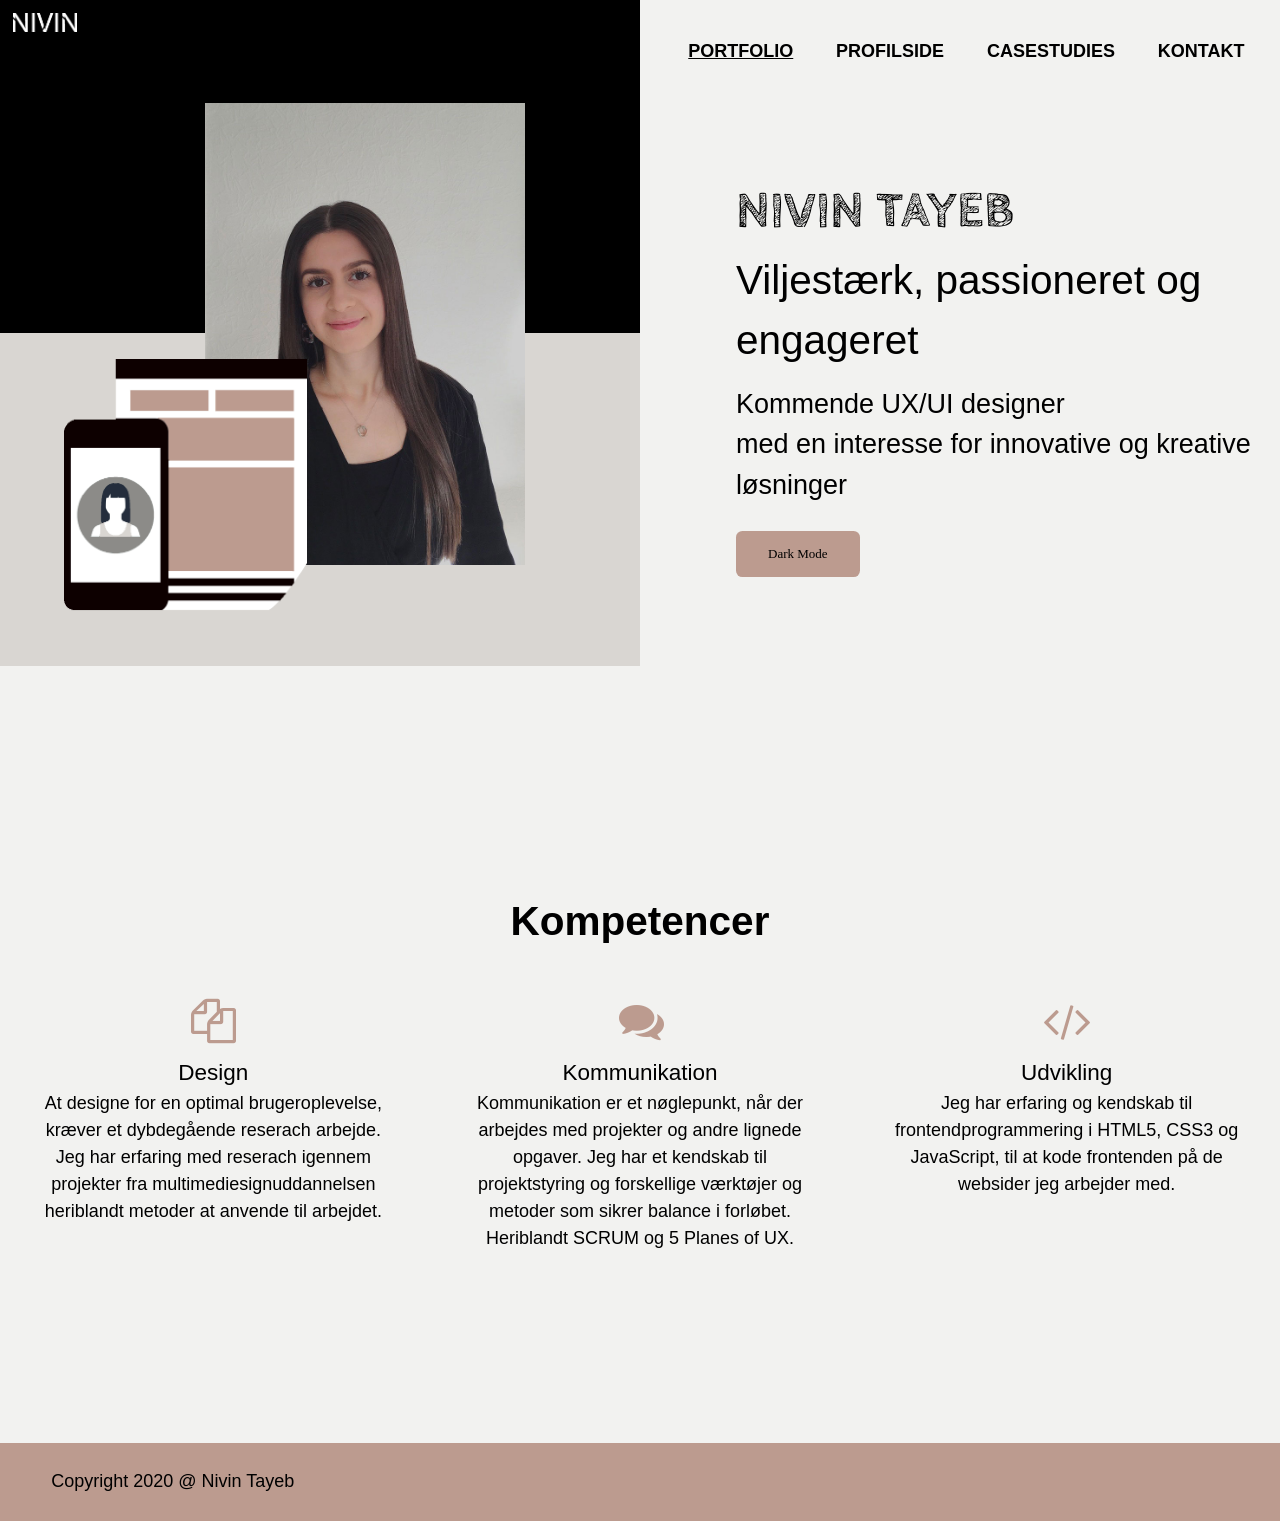
<file: Kode/index.html>
<!doctype html>
<html lang="da">

<head>
    <meta charset="UTF-8">
    <meta name="viewport" content="width=device-width, initial-scale=1.0">
    <meta name="keywords" content="portfolio, multimediedesigner, ux, ui, ux/ui">
    <meta name="description" content="portfolio, casestudies, designer, ux/ui designer">
    <link rel="stylesheet" href="style.css">
    <link rel="stylesheet" href="https://cdnjs.cloudflare.com/ajax/libs/font-awesome/4.7.0/css/font-awesome.min.css">
    <link href="https://fonts.googleapis.com/css2?family=Cabin+Sketch&display=swap" rel="stylesheet">
    <style>
        @import url('https://fonts.googleapis.com/css?family=Open+Sans&display=swap');
    </style>
    <script src="assets/js/script.js" defer></script>
    <title>Portfolio - Nivin Tayeb - Multimediedesigner</title>

</head>


<body>
    <main>
        <div class="gridcontainer">
            <header class="frontpage">
                <div class="navbar">
                    <nav class="menu">
                        <a href="index.html"><u>PORTFOLIO</u></a>
                        <a href="profilside.html">PROFILSIDE</a>
                        <a href="casestudies.html">CASESTUDIES</a>
                        <a href="kontakt.html">KONTAKT</a>
                    </nav>


                </div>

                <article class="frontpage-text">
                    <h1 id="headline"></h1>
                    <h3>Viljestærk, passioneret og <br> engageret</h3>
                    <p>Kommende <b>UX/UI</b> designer <br>
                        med en interesse for innovative og kreative løsninger</p>
                </article>


                <button id="darkmode" onclick="onChange() ">Dark Mode</button>
            </header>

            <div class="frontpage-img">
                <div class="logo"> <a href="index.html"> <img src="assets/images/logo.png" alt=""></div></a>
                <div class="img1"> <img src="assets/images/forside.jpg" alt="Nivin"></div>
                <div class="img2"> <img src="assets/images/ux.png" alt="uxdesign"></div>
                <!--Colourbox-->
            </div>

            <div class="box">
            </div>

            <article class="kompetencer-headline">
                <h2>Kompetencer</h2>
            </article>

            <article class="kompetence1-main">
                <div class="kompetence1">
                    <i class="fa fa-copy"></i>
                    <!--FontAwesome-->
                    <h4>Design</h4>
                    <p>At designe for en optimal brugeroplevelse, kræver et dybdegående reserach arbejde. Jeg har
                        erfaring med reserach igennem projekter fra multimediesignuddannelsen heriblandt metoder at
                        anvende til arbejdet.</p>
                </div>
            </article>

            <article class="kompetence2-main">
                <div class="kompetence2">
                    <i class="fa fa-comments"></i>
                    <!--FontAwesome-->
                    <h4>Kommunikation</h4>
                    <p>Kommunikation er et nøglepunkt, når der arbejdes med projekter og andre lignede opgaver. Jeg har
                        et kendskab til projektstyring og forskellige værktøjer og metoder som sikrer balance i
                        forløbet. Heriblandt SCRUM og 5 Planes of UX. </p>
                </div>
            </article>

            <article class="kompetence3-main">
                <div class="kompetence3">
                    <i class="fa fa-code"></i>
                    <!--FontAwesome-->
                    <h4>Udvikling</h4>
                    <p>Jeg har erfaring og kendskab til frontendprogrammering i HTML5, CSS3 og JavaScript, til at kode
                        frontenden på de websider jeg arbejder med. </p>
                </div>
            </article>

            <footer class="footer">
                <p>Copyright 2020 @ Nivin Tayeb</p>
            </footer>

        </div>
    </main>
</body>

</html>
</file>
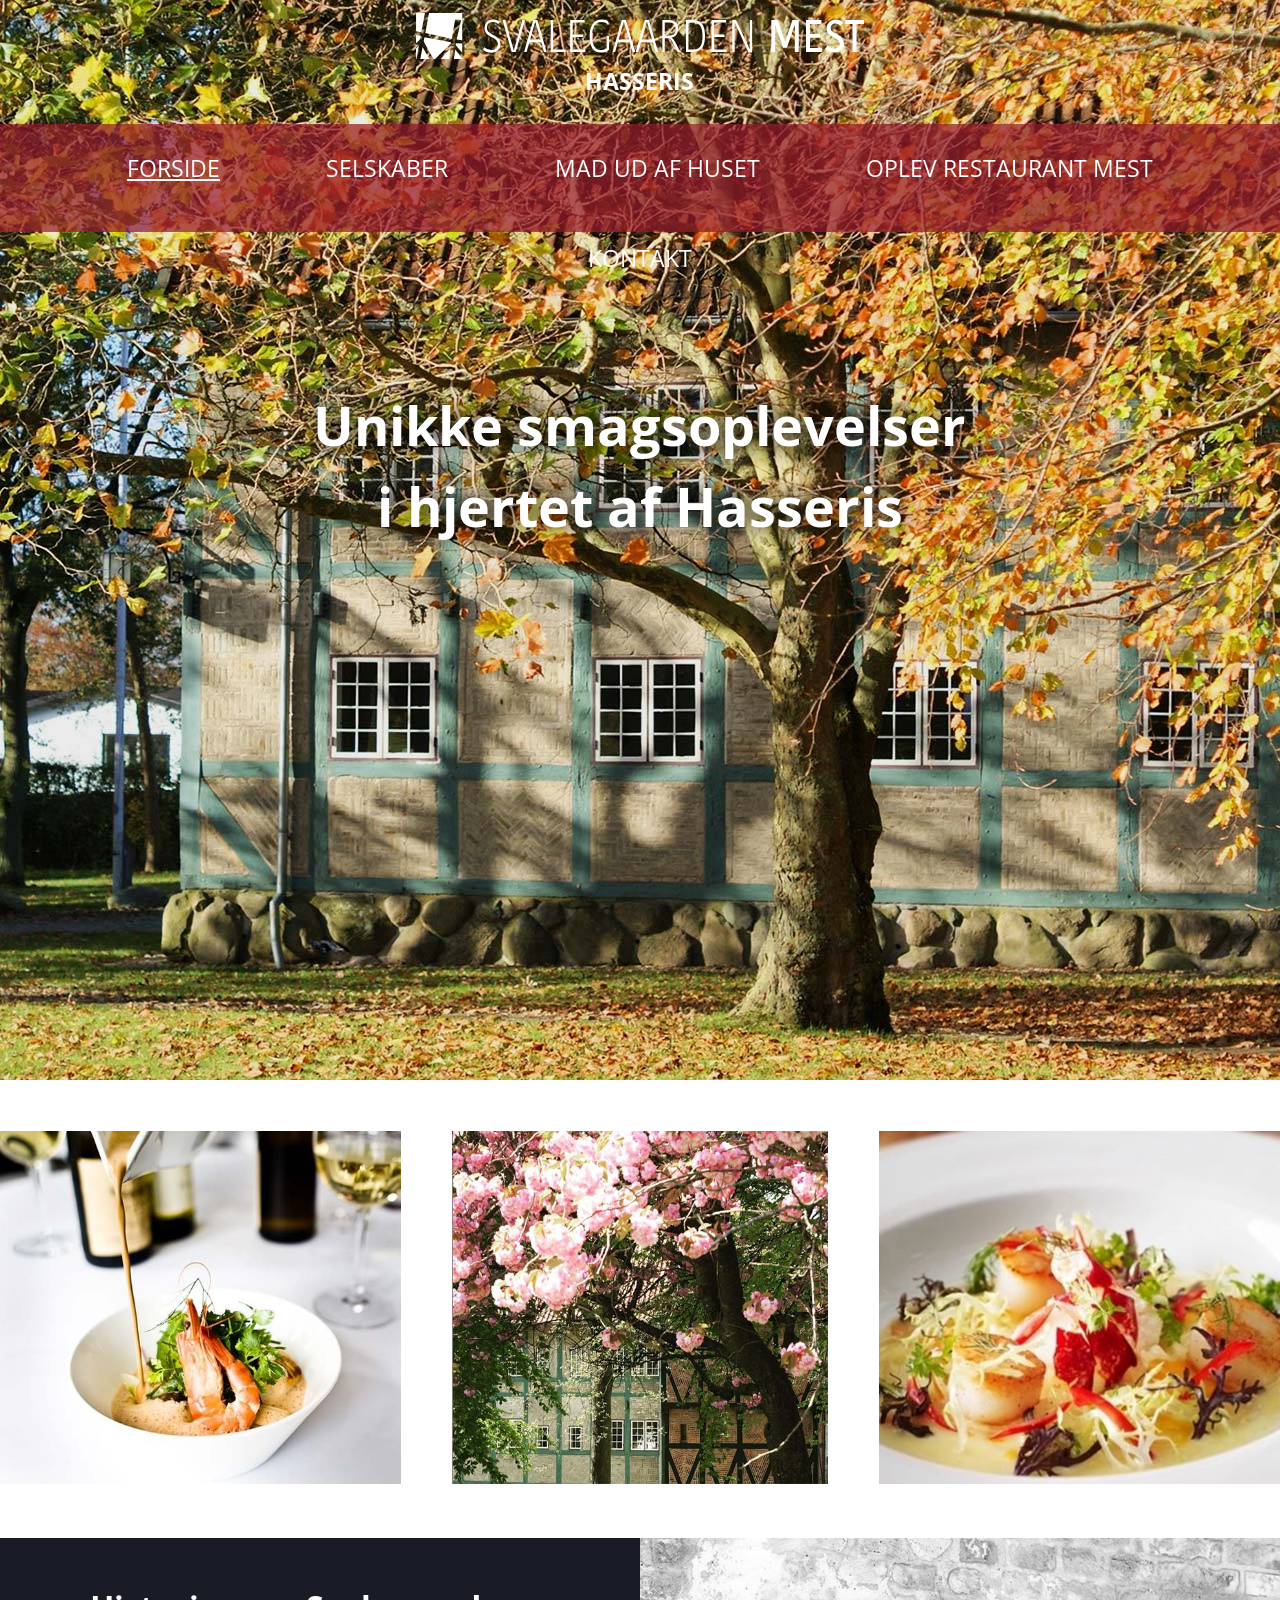
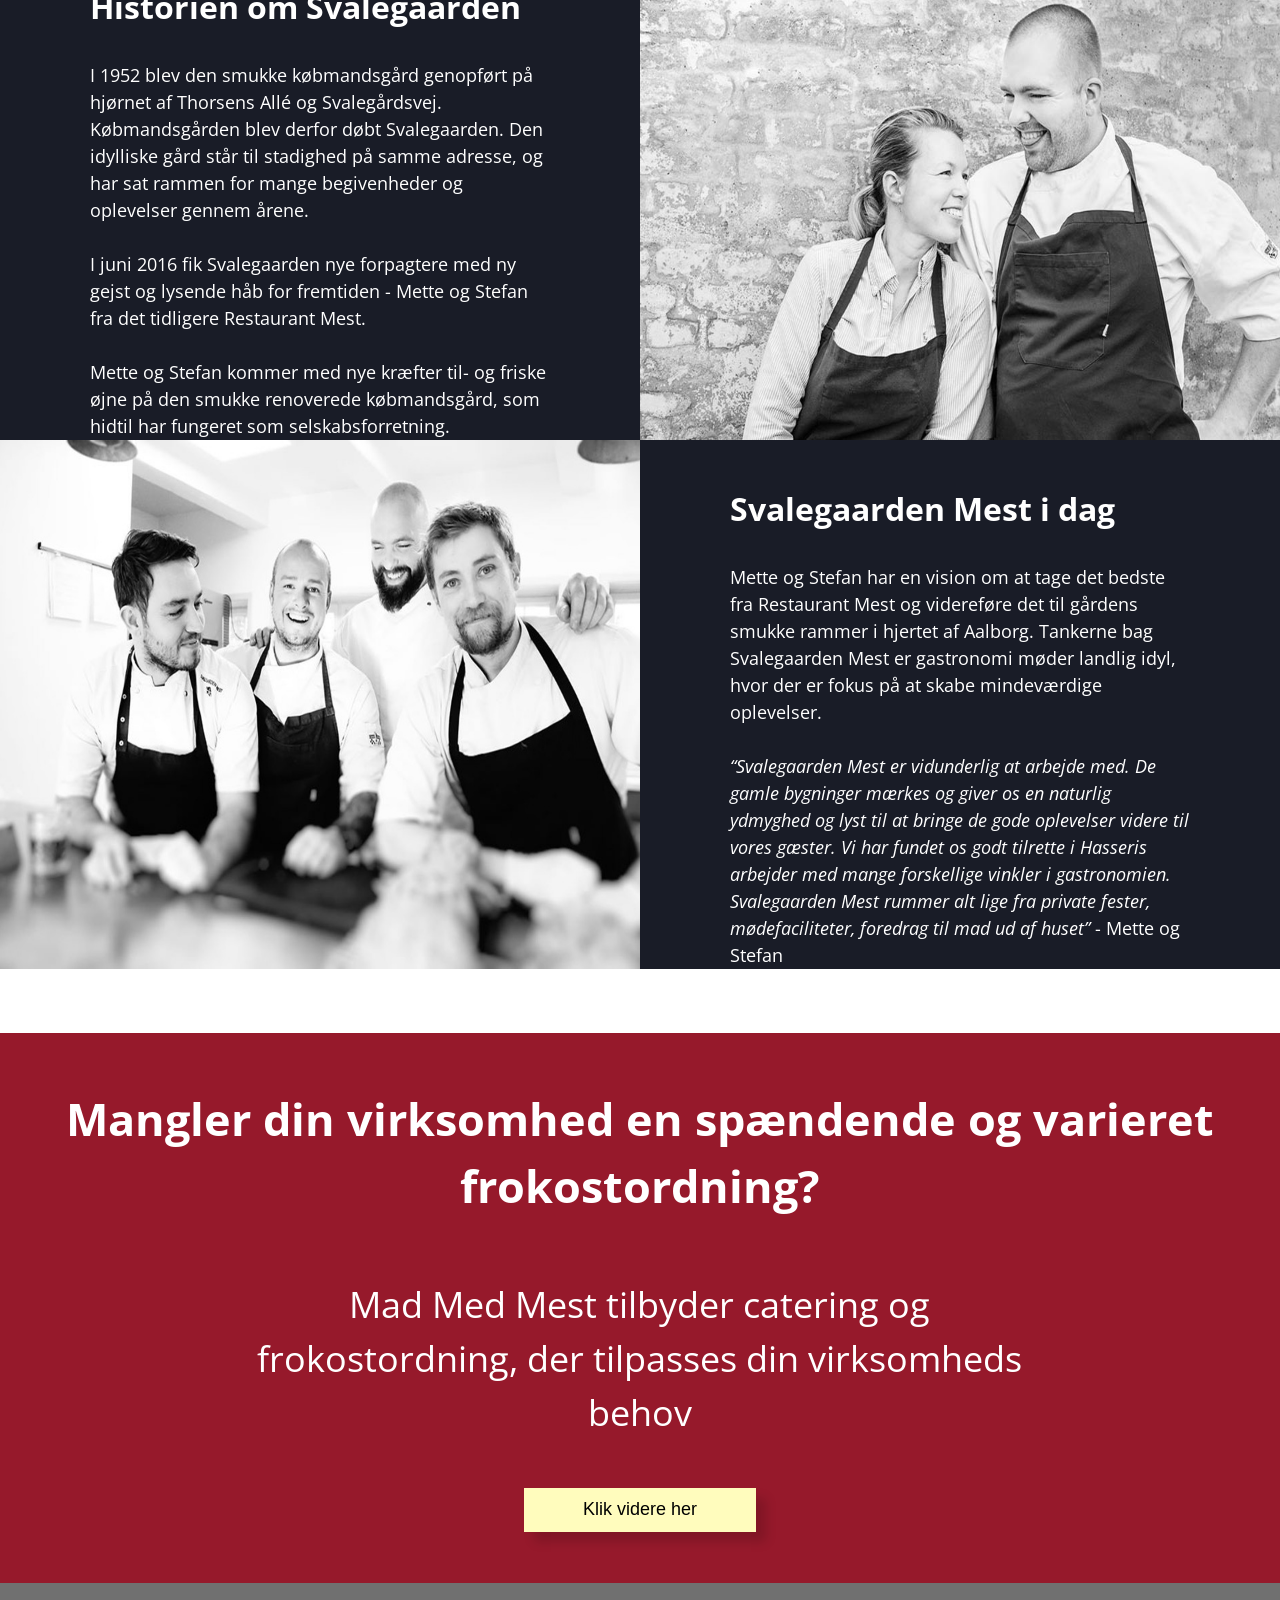
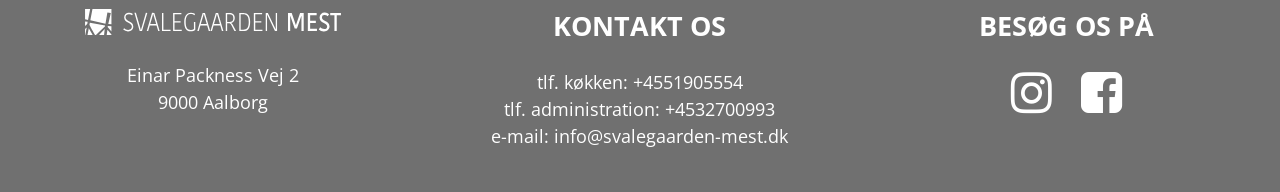
<file: Svalegaarden/index.html>
<!doctype html>
<html>

<head>
    <meta charset="UTF-8">
    <meta name="viewport" content="width=device-width, initial-scale=1.0">
    <meta name="keywords" content="svalegaarden, svalegaardenmest, svalegaarden-mest, smagsoplevelser, gastronomi, mad-med-mest, mad med mest, selskaber, mad ud af huset, restaurant mest, catering, frokostordninger, restaurant, hasseris, eksklusivt">
    <meta name="description" content="svalegaarden mest i hasseris, unikke smagsoplevelser, gastronomi i aalborg, smagsoplevelser i aalborg, historien om svalegaarden mest, svalegaarden mest i dag, mad med mest, spændende og varieret frokostordning, mette og stefan fra restaurant mest, smagsoplevelser i hasseris">
    <link rel="stylesheet" href="styles.css">
    <link rel="stylesheet" href="https://cdnjs.cloudflare.com/ajax/libs/font-awesome/4.7.0/css/font-awesome.min.css">
    <style>
        @import url('https://fonts.googleapis.com/css?family=Open+Sans&display=swap');
    </style>
    <title>Svalegaarden Mest</title>
</head>

<body> 
    <div class="gridcontainer">

        <header class="item1">
            <div>
                <img src="images/logo/logo.svg" alt="logo" class="logo">
                <h3>HASSERIS</h3>
            </div>
            <div class="navbar">
                <label for="toggle">&#9776;</label>
                <input type="checkbox" id="toggle">
                <nav class="menu">
                    <a href="index.html"><u>FORSIDE</u></a>
                    <a href="selskaber.html">SELSKABER</a>
                    <a href="madudafhuset.html">MAD UD AF HUSET</a>
                    <a href="restaurantmest.html">OPLEV RESTAURANT MEST</a>
                    <a href="kontakt.html">KONTAKT</a>
                </nav>
            </div>
            <h1>Unikke smagsoplevelser<br> i hjertet af Hasseris</h1>
        </header>

        <section class="item2">
            <img src="images/forside/rejer.jpg" alt="rejer">
        </section>

        <section class="item3">
            <img src="images/forside/blomster.jpg" alt="blomster">
        </section>

        <section class="item4">
            <img src="images/forside/mad.jpg" alt="mad">

        </section>

        <section class="item5">
            <img src="images/forside/ejere.jpg" alt="mette og stefan, svalegaarden" class="ejere">
        </section>

        <article class="item6">
            <h2>Historien om Svalegaarden</h2>
            <p>I 1952 blev den smukke købmandsgård genopført på hjørnet af Thorsens Allé og Svalegårdsvej. Købmandsgården blev derfor døbt Svalegaarden. Den idylliske gård står til stadighed på samme adresse, og har sat rammen for mange begivenheder og oplevelser
                gennem årene. <br> <br> I juni 2016 fik Svalegaarden nye forpagtere med ny gejst og lysende håb for fremtiden - Mette og Stefan fra det tidligere Restaurant Mest. <br> <br> Mette og Stefan kommer med nye kræfter til- og friske øjne på
                den smukke renoverede købmandsgård, som hidtil har fungeret som selskabsforretning.
            </p>
        </article>

        <section class="item7">
            <img src="images/forside/kokke.jpg" alt="kokke, svalegaarden" class="ejere">
        </section>

        <article class="item8">
            <h2>Svalegaarden Mest i dag</h2>
            <p>Mette og Stefan har en vision om at tage det bedste fra Restaurant Mest og videreføre det til gårdens smukke rammer i hjertet af Aalborg. Tankerne bag Svalegaarden Mest er gastronomi møder landlig idyl, hvor der er fokus på at skabe mindeværdige
                oplevelser.
                <br> <br>
                <em>“Svalegaarden Mest er vidunderlig at arbejde med. De gamle bygninger
                    mærkes og giver os en naturlig ydmyghed og lyst til at bringe de gode
                    oplevelser videre til vores gæster. Vi har fundet os godt tilrette i Hasseris
                    arbejder med mange forskellige vinkler i gastronomien. Svalegaarden Mest
                    rummer alt lige fra private fester, mødefaciliteter, foredrag til mad ud af
                    huset”</em> - Mette og Stefan
            </p>
        </article>

        <aside class="item9">
            <h1>Mangler din virksomhed en spændende og varieret frokostordning?</h1>
            <p>Mad Med Mest tilbyder catering og frokostordning, der tilpasses din virksomheds behov</p>
            <a href="https://svalegaarden-mest.dk/mad-med-mest" target="_blank">
                <button class="button1">Klik videre her</button>
            </a>
        </aside>

        <footer class="item10">
            <img src="images/logo/logo.svg" alt="logo">
            <p>Einar Packness Vej 2 <br> 9000 Aalborg
            </p>
        </footer>

        <footer class="item11">
            <h2>KONTAKT OS</h2>
            <p>tlf. køkken: +4551905554 <br> tlf. administration: +4532700993 <br> e-mail: info@svalegaarden-mest.dk
            </p>
        </footer>

        <footer class="item12">
            <h2>BESØG OS PÅ</h2>
            <a href="https://www.instagram.com/svalegaardenmest/?hl=da" target="_blank">
                <i class="fa fa-instagram fa-3x"></i>
            </a>
            <a href="https://da-dk.facebook.com/SvalegaardenMEST/" target="_blank">
                <i class="fa fa-facebook-square fa-3x"></i>
            </a>
        </footer>

    </div>
</body>

</html>
</file>
<file: Kode/style.css>
@charset "utf-8";
* {
    box-sizing: border-box;
}

html {
    scroll-behavior: smooth;
}

body {
    width: 100%;
    font-family: 'Barlow', sans-serif;
    line-height: 1.5;
    margin: 0;
    padding: 0;
    height: 100%;
    background-color: #F2F2F0;
    color: black;
}

/* GRID */

.gridcontainer {
    display: grid;
    grid-template-columns: 1fr 1fr 1fr 1fr 1fr 1fr;
    grid-template-rows: 1fr;
    grid-template-areas: "main main main header header header" "middle middle middle header header header" "last last last header header header" "d d d d d d" "a a b b c c" "footer footer footer footer footer footer";
}

/*HEADER - NAVIGATION*/

.frontpage {
    grid-area: header;
}

nav {
    width: 100vw;
    align-content: center;
    height: 100vw;
}

div nav {
    width: 51vw;
    height: 8vw;
}

.navbar {
    text-align: center;
    margin: 0;
    padding: 0;
}

.menu {
    text-align: center;
    margin: 0vw 1.5vw;
    padding: 0;
}

.menu a {
    text-decoration: none;
    color: black;
    margin: 0vw 3vw 0vw 0vw;
    line-height: 5;
    font-size: 2vh;
    font-weight: 700;
}


nav a:hover {
    border-bottom: solid 3px;
    cursor: pointer;
}

nav a:visited {
    border-bottom: solid 3px;
}

a:active {
    border-bottom: solid 3px;
}

/* OVERSKRIFT OG TEKST */

.frontpage-text {
    margin: 0vw 0vw 0vw 7.5vw;
}

h1 {
    margin: 5.5vw 0vw 0vw 0vw;
    font-family: 'Cabin Sketch', cursive;
    font-size: 4vw;
}

b {
    font-weight: 500;
}

h3 {
    color: black;
    font-size: 4.5vh;
    font-weight: 400;
    margin: 0vw 0vw 1vw 0vw;
}

p {
    color: black;
    margin: 0;
    padding: 0;
    font-size: 3vh;
    font-weight: 200;
    text-align: left;
}

/* LOGO */

.logo img {
    width: 5vw;
    margin: 1vw 1vw;
}

/* BILLEDE */

.frontpage-img {
    grid-area: main;
    width: 50vw;
    height: 26vw;
    background-color: black;
}

.img1 img {
    position: absolute;
    margin: 4vw 0vw 0vw 16vw;
    width: 25vw;
}

.img2 img {
    position: absolute;
    margin: 24vw 0vw 0vw 5vw;
    width: 19vw;
}


/* BOX */

.box {
    grid-area: last;
    width: 50vw;
    height: 26vw;
    background-color: #D9D6D2;
}

/* KOMPETENCER*/

.kompetencer-headline {
    grid-area: d;
    text-align: center;
    margin: 15vw 0vw 0vw 0vw;
    font-size: 3vh;
}

.kompetence1-main {
    grid-area: a;
    padding: 1vw 0vw 17vw 0vw;
    font-size: 3vh;
    margin: 0;
}

.kompetence1 {
    text-align: center;
    margin: 0;
    padding: 0vw 3vw 0vw 3vw;
}

.fa.fa-copy {
    font-size: 5vh;
    margin: 0vw 0vw 1vw 0vw;
    color: #BC9B8F;
}

.kompetence1 p {
    font-size: 2vh;
    text-align: center;
}

.kompetence1 h4 {
    text-align: center;
    margin: 0;
    padding: 0;
    font-size: 2.5vh;
    font-weight: 500;
}

.kompetence2-main {
    grid-area: b;
    margin: 1vw 0vw 0vw 0vw;
    padding: 0;
}

.kompetence2 {
    margin: 0;
    padding: 0vw 3vw 0vw 3vw;
}

.fa.fa-comments {
    font-size: 5vh;
    margin: 0vw 0vw 1vw 12vw;
    color: #BC9B8F;
}

.kompetence2 h4 {
    text-align: center;
    margin: 0;
    padding: 0;
    font-size: 2.5vh;
    font-weight: 500;
}

.kompetence2 p {
    text-align: center;
    font-size: 2vh;
}

.kompetence3-main {
    grid-area: c;
    margin: 1vw 0vw 0vw 0vw;
    padding: 0;
}

.kompetence3 {
    text-align: center;
    margin: 0;
    padding: 0vw 3vw 0vw 3vw;
}

.fa.fa-code {
    font-size: 5vh;
    margin: 0vw 0vw 1vw 0vw;
    color: #BC9B8F;
}

.kompetence3 h4 {
    margin: 0;
    padding: 0;
    font-size: 2.5vh;
    font-weight: 500;
}

.kompetence3 p {
    font-size: 2vh;
    text-align: center;
}

/* FOOTER */

.footer {
    grid-area: footer;
    background-color: #bc9b8f;
}

.footer p {
    font-size: 2vh;
    padding: 2vw 2vw 2vw 4vw;
    margin: 0;
    font-weight: 200;
}

button {
    margin: 2vw 2vw 2vw 7.5vw;
    padding: 1vw 3vw 1vw 3vw;
    background-color: #BC9B8F;
    font-size: 1.5vh;
    border-radius: 0.5vw;
    font-weight: 500;
}

#darkmode {
    padding: 15px 32px;
    text-align: center;
    text-decoration: none;
    display: inline-block;
    cursor: pointer;
    transition-duration: 0.4s;
}

#darkmode:hover {
    box-shadow: 0 16px 20px 0 rgba(0, 0, 0, 0.29), 0 20px 52px 0 rgba(0, 0, 0, 0.23);
}

/* KNAP - DARK MODE */

.dark-mode {
    background-color: black;
    color: white;
}

.dark-mode p {
    color: white;
}

.dark-mode h3 {
    color: white;
}

.dark-mode .menu a {
    color: white;
}

.dark-mode .box {
    background-color: black;
}

/* MOBILVERSION - IKKE FÆRDIG */

@media (max-width: 375px) {
    .gridcontainer {
        grid-template-columns: 1fr;
        height: auto;
        grid-template-areas: "header" "main";
    }
    .menu {
        text-align: center;
        padding: 0;
        margin: 0;
    }
    .menu a {
        margin: 1vw;
        font-size: 1.5vh;
    }
    div nav {
        width: unset;
        height: 8vw;
    }
    .item1 {
        grid-area: unset;
        width: 100vw;
        ;
        height: 50vw;
    }
    .item1 img {
        width: 65vw;
        height: 70vw;
        margin: 20vw 0vw 0vw 16vw;
    }
    .item2 {
        width: 100vw;
        height: 50vw;
        grid-area: unset;
    }
    .item3 {
        grid-area: unset;
    }
    h1 {
        margin: 18vw 0vw 0vw 0vw;
        font-size: 5vh;
        text-align: center;
    }
    h3 {
        margin: 2vw 0vw 0vw 0vw;
        text-align: center;
        font-size: 3vh;
    }
    p {
        text-align: center;
        margin: 2vw 0vw 0vw 0vw;
        font-size: 2vh;
        height: 52vw;
    }
}
</file>
<file: Svalegaarden/styles.css>
@charset "utf-8";
* {
    box-sizing: border-box;
}

html {
    scroll-behavior: smooth;
}

body {
    width: 100%;
    font-family: 'Open Sans', sans-serif;
    line-height: 1.5;
    margin: 0;
    padding: 0;
}


/*DESKTOP VERSION, 1920X1080 px*/

.gridcontainer {
    display: grid;
    grid-template-columns: 1fr 1fr 1fr 1fr 1fr 1fr;
    grid-template-rows: auto;
    grid-template-areas: "header header header header header header" "main main middle middle last last" "text text text right right right" "left left left tekst tekst tekst" "info info info info info info" "footer footer foter foter fot fot";
}

.gridcontainer .item2 .item3 .item4 {
    grid-column-gap: 10%;
    grid-row-gap: 10%;
}


/*FORSIDE*/

.item1 {
    grid-area: header;
    background-image: url(images/forside/hero.jpg);
    height: 1080px;
    width: 100%;
    background-position: top;
    background-repeat: no-repeat;
    text-align: center;
}


/*HEADER*/

nav {
    width: 100%;
    align-content: center;
    height: 100%;
    background-color: #96192cc7;
}

.item1 h1 {
    font-size: 6vh;
    text-align: center;
    margin-top: 12%;
    color: white;
    text-shadow: 0 0 20px rgba(0, 0, 0, 1);
}

.logo {
    margin-top: 1%;
    margin-bottom: 0;
    width: 35%;
    text-align: center;
}

h3 {
    color: white;
    font-size: 2.5vh;
    margin: 0;
}

div nav {
    width: 100%;
    height: 100%;
    background-color: rgba(150, 25, 44, 0.701);
}

.navbar {
    text-align: right;
    height: 10%;
    line-height: 10%;
}

.menu {
    margin-top: 2%;
    text-align: center;
}

.menu a {
    text-decoration: none;
    color: white;
    margin: 0 4% 0 4%;
    line-height: 4;
    clear: right;
    font-size: 2.5vh;
}

label {
    margin: 0 10% 0 0;
    font-size: 2vh;
    line-height: 10%;
    display: none;
    width: 20%;
    float: right;
}

#toggle {
    display: none;
}

nav a:hover {
    border-bottom: solid 3px;
    cursor: pointer;
}

nav a:visited {
    border-bottom: solid 3px;
}

a:active {
    border-bottom: solid 3px;
}


/*3 SMÅ BILLEDER*/

.item2 {
    grid-area: main;
    margin: 12% 6% 12% 0%;
}

.item3 {
    grid-area: middle;
    margin: 12% 6% 12% 6%;
}

.item4 {
    grid-area: last;
    margin: 12% 0 12% 6%;
}

section img {
    width: 100%;
    height: 99%;
}


/*EJERENE*/

.item5 {
    grid-area: right;
    height: 101%;
}

.ejere {
    width: 100%;
    margin: 0;
}


/*HISTORIEN*/

.item6 {
    grid-area: text;
    background-color: #191C27;
    height: 100%;
}

.item6 h2 {
    color: white;
    margin-left: 14%;
    margin-top: 7%;
    font-size: 3.5vh;
}

p {
    color: white;
    font-size: 2vh;
    margin: 5% 14% 0 14%;
}


/*KOKKENE*/

.item7 {
    grid-area: left;
    height: 101%;
}


/*I DAG*/

.item8 {
    grid-area: tekst;
    background-color: #191c27;
}

.item8 h2 {
    color: white;
    margin-left: 14%;
    margin-top: 7%;
    font-size: 3.5vh;
}


/*MAD MED MEST*/

.item9 {
    grid-area: info;
    margin-top: 5%;
    background-color: #96192B;
    padding: 4%;
    text-align: center;
}

.item9 h1 {
    font-size: 5vh;
    color: white;
    margin: 0;
}

.item9 p {
    font-size: 4vh;
}

.button1 {
    display: inline-block;
    padding: 1% 5%;
    border: none;
    background-color: #fffcbd;
    box-shadow: 10px 10px 10px #00000025;
    font-size: 2vh;
    color: #000000;
    cursor: pointer;
    margin-top: 4%;
}


/*FOOTER*/

.item10 {
    grid-area: footer;
    background-color: #707070;
    text-align: center;
    color: white;
}

.item10 img {
    width: 60%;
    margin-top: 6%;
}

.item11 {
    grid-area: foter;
    background-color: #707070;
    text-align: center;
    color: white;
}

.item11 p {
    margin-bottom: 10%;
}

.item12 {
    grid-area: fot;
    background-color: #707070;
    text-align: center;
    color: white;
}

footer a {
    color: #ffffff;
    text-decoration: none;
    margin: 0 3% 0 3%;
}

footer h2 {
    font-size: 3vh;
}


/*IPAD VERSION*/

@media (max-width: 1024px) and (min-width: 639px) {
    .menu a {
        margin: 0 2.5% 0 2.5%;
        line-height: 7;
        font-size: 1.5vh;
    }
    .item1 {
        height: 1024px;
    }
    .item1 h1 {
        font-size: 5vh;
        margin-top: 50%;
    }
    .item6 h2 {
        margin: 3% 4% 0 4%;
        font-size: 2.5vh;
    }
    .item8 h2 {
        margin: 3% 4% 0 4%;
        font-size: 2.5vh;
    }
    .item9 h1 {
        font-size: 3.5vh;
    }
    p {
        margin: 5% 4% 6% 4%;
        font-size: 1.4vh;
    }
    .item9 p {
        font-size: 2.3vh;
    }
    .button1 {
        padding: 3% 9%;
        margin-top: 0;
    }
    .item10 img {
        width: 90%;
        margin-top: 14%;
    }
    footer h2 {
        font-size: 2.2vh;
        margin-top: 12%;
    }
}


/*IPHONE X VERSION*/

@media (max-width: 375px)
/*lavet om til iphonex størrelsen, i forbindelse med min skrivning i problemløsningen under "kodning", skal det sættes tilbage til 640px, synes i?*/

{
    .gridcontainer {
        grid-template-columns: 1fr;
        height: auto;
        grid-template-areas: "header" "main" "middle" "last" "text" "right" "tekst" "left" "info" "footer" "foter" "fot";
    }
    /*HEADER*/
    .item1 {
        background-image: url(images/forside/herophone.jpg);
    }
    div {
        margin: 0;
    }
    .navbar {
        margin-top: 7%;
    }
    .item1 {
        height: 812px;
    }
    .logo {
        margin: 0;
        background-color: rgba(150, 25, 44, 0.701);
        width: 100%;
        padding: 4%;
    }
    header div h3 {
        display: none;
    }
    div nav {
        height: auto;
        background-color: rgb(150, 25, 44);
    }
    label {
        display: block;
        cursor: pointer;
        color: white;
        font-size: 6vh;
        margin-right: 5.5%;
    }
    .menu {
        text-align: center;
        width: 100%;
        display: none;
        position: absolute;
    }
    .menu a {
        display: block;
        margin: 0;
    }
    #toggle:checked+.menu {
        display: block;
    }
    .item1 h1 {
        font-size: 3.2vh;
        margin: 90% 10% 10% 10%;
        position: static;
    }
    /*3 SMÅ BILLEDER*/
    .item2,
    .item3,
    .item4 {
        display: none;
    }
    /*HISTORIEN*/
    .item6 h2 {
        margin-left: 6%;
        margin-top: 6%;
        font-size: 3vh;
    }
    .item8 h2 {
        margin-left: 6%;
        margin-top: 6%;
        font-size: 3vh;
    }
    p {
        margin: 0 6% 6% 6%;
    }
    /*MAD MED MEST*/
    .item9 {
        margin-top: 0;
    }
    .item9 h1 {
        display: none;
    }
    .item9 p {
        font-size: 2vh;
    }
    /*KNAP*/
    .button1 {
        padding: 5% 15%;
        margin-bottom: 6%;
    }
    /*FOOTER*/
    footer h2 {
        display: none;
    }
    .item12 {
        padding-bottom: 6%;
    }
}
</file>
